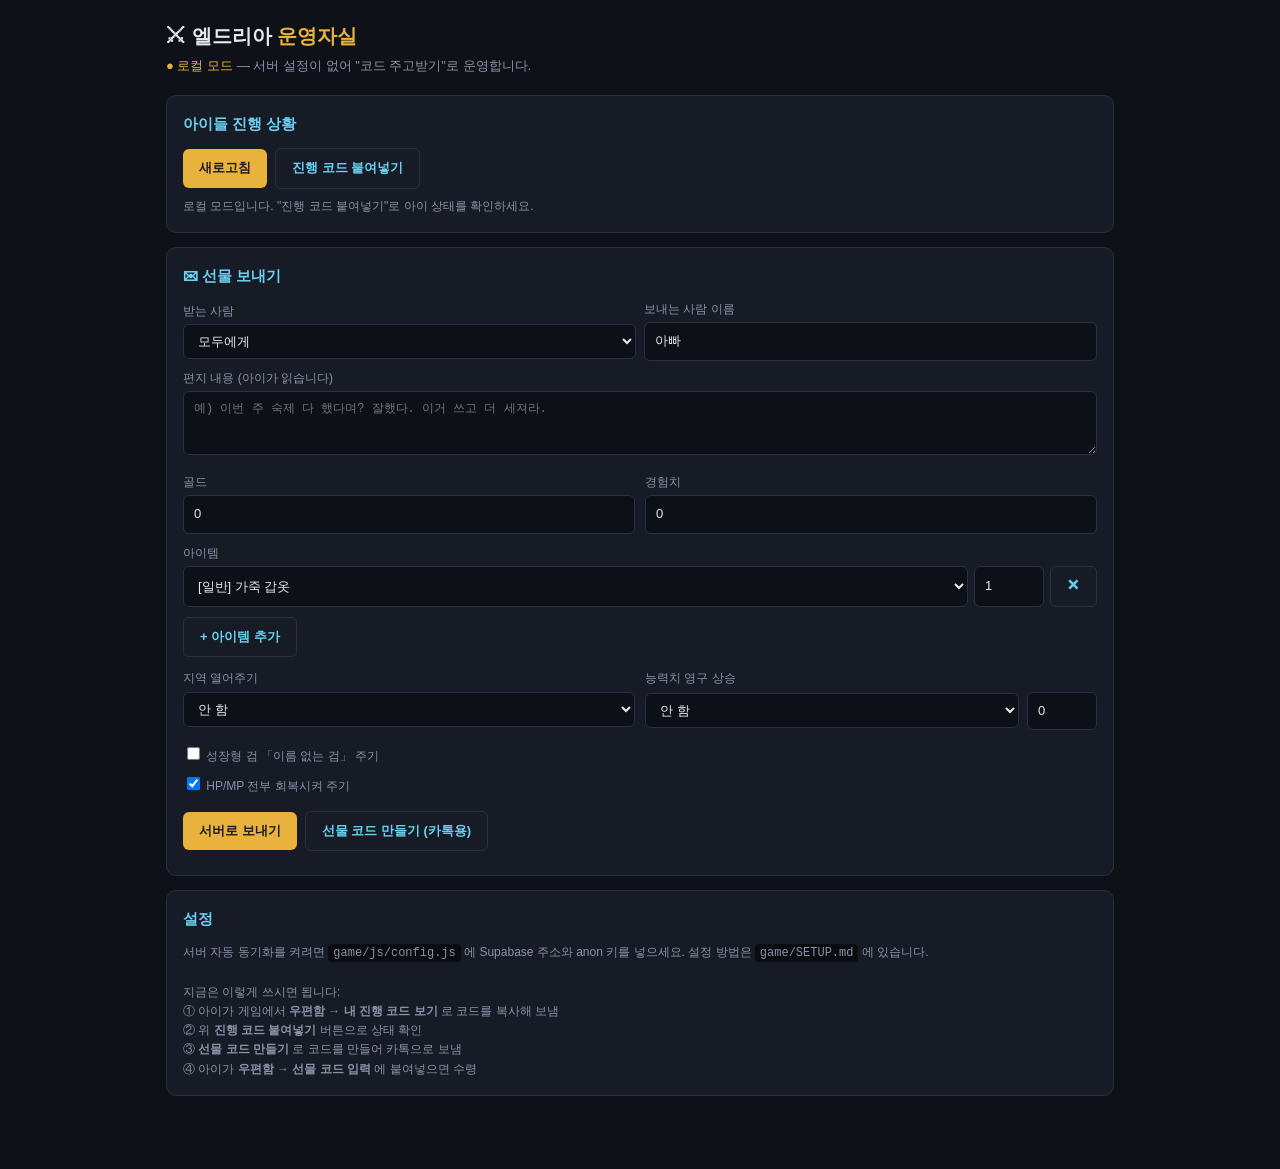
<file: game/admin.html>
<!DOCTYPE html>
<html lang="ko">
<head>
<meta charset="utf-8">
<meta name="viewport" content="width=device-width, initial-scale=1">
<title>엘드리아 운영자실</title>
<style>
:root{--bg:#0e1118;--card:#171b26;--line:#2a3040;--ink:#e8e8f0;--dim:#8a92a8;--gold:#e8b23c;--acc:#6ad0f0}
*{box-sizing:border-box}
body{margin:0;background:var(--bg);color:var(--ink);
  font-family:-apple-system,'Apple SD Gothic Neo','Malgun Gothic',sans-serif;line-height:1.6}
.wrap{max-width:980px;margin:0 auto;padding:20px 16px 60px}
h1{font-size:20px;margin:0 0 4px}
h1 span{color:var(--gold)}
.sub{color:var(--dim);font-size:13px;margin-bottom:18px}
.card{background:var(--card);border:1px solid var(--line);border-radius:10px;padding:16px;margin-bottom:14px}
.card h2{font-size:15px;margin:0 0 12px;color:var(--acc)}
.row{display:flex;gap:8px;flex-wrap:wrap;align-items:center;margin-bottom:8px}
label{font-size:12px;color:var(--dim);display:block;margin-bottom:3px}
input,select,textarea{background:#0d1017;color:var(--ink);border:1px solid var(--line);
  border-radius:6px;padding:8px 10px;font:inherit;font-size:13px;width:100%}
textarea{resize:vertical;min-height:64px;font-family:ui-monospace,Menlo,monospace;font-size:12px}
button{background:var(--gold);color:#1a1c26;border:0;border-radius:6px;padding:9px 16px;
  font:inherit;font-weight:700;font-size:13px;cursor:pointer}
button.ghost{background:transparent;color:var(--acc);border:1px solid var(--line)}
button:active{transform:translateY(1px)}
.f{flex:1;min-width:150px}
.players{display:grid;gap:10px}
.p{background:#0d1017;border:1px solid var(--line);border-radius:8px;padding:12px;cursor:pointer}
.p:hover{border-color:var(--gold)}
.p.sel{border-color:var(--gold);background:#1b2030}
.pname{font-weight:700;font-size:15px}
.pmeta{color:var(--dim);font-size:12px}
.bar{height:6px;background:#0a0c12;border-radius:3px;overflow:hidden;margin-top:6px}
.bar i{display:block;height:100%;background:linear-gradient(90deg,#7cf07c,#2aa02a)}
.kv{display:grid;grid-template-columns:110px 1fr;gap:4px 10px;font-size:13px}
.kv b{color:var(--dim);font-weight:400}
.tag{display:inline-block;background:#252b3c;border-radius:4px;padding:2px 7px;font-size:11px;margin:2px 3px 0 0}
.ok{color:#5ad06a}.warn{color:#e8b23c}.err{color:#e8405a}
code{background:#0a0c12;padding:2px 5px;border-radius:4px;font-size:12px;word-break:break-all}
.grid2{display:grid;grid-template-columns:1fr 1fr;gap:10px}
@media(max-width:640px){.grid2{grid-template-columns:1fr}.kv{grid-template-columns:90px 1fr}}
.hint{font-size:12px;color:var(--dim);margin-top:6px}
.itemrow{display:flex;gap:6px;margin-bottom:6px}
.itemrow select{flex:1}.itemrow input{width:70px;flex:none}
</style>
</head>
<body>
<div class="wrap">

<h1>⚔ 엘드리아 <span>운영자실</span></h1>
<div class="sub" id="modeLine">모드 확인 중…</div>

<!-- ── 아이들 목록 ── -->
<div class="card">
  <h2>아이들 진행 상황</h2>
  <div class="row">
    <button id="refresh">새로고침</button>
    <button class="ghost" id="pasteBtn">진행 코드 붙여넣기</button>
  </div>
  <div class="players" id="players"><div class="pmeta">불러오는 중…</div></div>
</div>

<!-- ── 상세 ── -->
<div class="card" id="detailCard" style="display:none">
  <h2 id="detailName">상세</h2>
  <div class="grid2">
    <div class="kv" id="detailKv"></div>
    <div>
      <label>가진 아이템</label>
      <div id="detailItems"></div>
      <label style="margin-top:10px">얻은 칭호</label>
      <div id="detailTitles"></div>
      <label style="margin-top:10px">겪은 이야기</label>
      <div id="detailEvents"></div>
    </div>
  </div>
</div>

<!-- ── 선물 보내기 ── -->
<div class="card">
  <h2>✉ 선물 보내기</h2>

  <div class="row">
    <div class="f"><label>받는 사람</label>
      <select id="giftTo"><option value="*">모두에게</option></select></div>
    <div class="f"><label>보내는 사람 이름</label>
      <input id="giftFrom" value="아빠"></div>
  </div>

  <label>편지 내용 (아이가 읽습니다)</label>
  <textarea id="giftMsg" placeholder="예) 이번 주 숙제 다 했다며? 잘했다. 이거 쓰고 더 세져라."></textarea>

  <div class="grid2" style="margin-top:10px">
    <div><label>골드</label><input id="giftGold" type="number" value="0"></div>
    <div><label>경험치</label><input id="giftExp" type="number" value="0"></div>
  </div>

  <label style="margin-top:10px">아이템</label>
  <div id="giftItems"></div>
  <button class="ghost" id="addItem" style="margin-top:4px">+ 아이템 추가</button>

  <div class="grid2" style="margin-top:12px">
    <div><label>지역 열어주기</label>
      <select id="giftUnlock"><option value="">안 함</option></select></div>
    <div><label>능력치 영구 상승</label>
      <div class="row" style="margin:0">
        <select id="giftStatKey" style="flex:1">
          <option value="">안 함</option><option value="hp">최대HP</option><option value="mp">최대MP</option>
          <option value="atk">공격</option><option value="def">방어</option>
          <option value="spd">속도</option><option value="luk">행운</option>
        </select>
        <input id="giftStatVal" type="number" value="0" style="width:70px;flex:none">
      </div>
    </div>
  </div>

  <div class="row" style="margin-top:14px">
    <label style="margin:0"><input type="checkbox" id="giftBond" style="width:auto"> 성장형 검 「이름 없는 검」 주기</label>
  </div>
  <div class="row">
    <label style="margin:0"><input type="checkbox" id="giftHeal" style="width:auto" checked> HP/MP 전부 회복시켜 주기</label>
  </div>

  <div class="row" style="margin-top:14px">
    <button id="send">서버로 보내기</button>
    <button class="ghost" id="makeCode">선물 코드 만들기 (카톡용)</button>
  </div>
  <div id="sendResult" class="hint"></div>
  <textarea id="codeOut" style="display:none;margin-top:8px" readonly></textarea>
</div>

<!-- ── 설정 안내 ── -->
<div class="card">
  <h2>설정</h2>
  <div class="hint" id="setupHint"></div>
</div>

</div>

<script src="js/config.js"></script>
<script src="js/sprites.js"></script>
<script src="js/data/items.js"></script>
<script src="js/data/skills.js"></script>
<script src="js/data/jobs.js"></script>
<script src="js/data/growth.js"></script>
<script src="js/data/world.js"></script>
<script src="js/sync.js"></script>
<script>
(function () {
  'use strict';
  var G = window.RPG;
  var $ = function (id) { return document.getElementById(id); };
  var online = G.CONFIG.enabled();
  var players = [];   // {id, name, summary}
  var selected = null;

  /* ---------- 모드 표시 ---------- */
  $('modeLine').innerHTML = online
    ? '<span class="ok">● 서버 연결됨</span> — 아이들이 플레이하면 자동으로 올라옵니다.'
    : '<span class="warn">● 로컬 모드</span> — 서버 설정이 없어 "코드 주고받기"로 운영합니다.';

  $('setupHint').innerHTML = online
    ? 'Supabase 연결됨: <code>' + G.CONFIG.SUPABASE_URL + '</code><br>가족 구분: <code>' + G.CONFIG.FAMILY + '</code>'
    : '서버 자동 동기화를 켜려면 <code>game/js/config.js</code> 에 Supabase 주소와 anon 키를 넣으세요. ' +
      '설정 방법은 <code>game/SETUP.md</code> 에 있습니다.<br><br>' +
      '지금은 이렇게 쓰시면 됩니다:<br>' +
      '① 아이가 게임에서 <b>우편함 → 내 진행 코드 보기</b> 로 코드를 복사해 보냄<br>' +
      '② 위 <b>진행 코드 붙여넣기</b> 버튼으로 상태 확인<br>' +
      '③ <b>선물 코드 만들기</b> 로 코드를 만들어 카톡으로 보냄<br>' +
      '④ 아이가 <b>우편함 → 선물 코드 입력</b> 에 붙여넣으면 수령';

  /* ---------- 목록 채우기 ---------- */
  function loadPlayers() {
    if (!online) {
      $('players').innerHTML = '<div class="pmeta">로컬 모드입니다. "진행 코드 붙여넣기"로 아이 상태를 확인하세요.</div>';
      return;
    }
    var url = G.CONFIG.SUPABASE_URL.replace(/\/+$/, '') +
      '/rest/v1/game_saves?family=eq.' + encodeURIComponent(G.CONFIG.FAMILY) +
      '&select=id,name,summary,updated_at&order=updated_at.desc';
    fetch(url, { headers: {
      apikey: G.CONFIG.SUPABASE_ANON_KEY,
      Authorization: 'Bearer ' + G.CONFIG.SUPABASE_ANON_KEY
    }})
      .then(function (r) { return r.ok ? r.json() : Promise.reject(r.status); })
      .then(function (rows) { players = rows || []; renderPlayers(); })
      .catch(function (e) {
        $('players').innerHTML = '<div class="pmeta err">불러오지 못했습니다 (' + e + '). ' +
          'SETUP.md 의 표 만들기를 먼저 하셨는지 확인해 주세요.</div>';
      });
  }

  function renderPlayers() {
    if (!players.length) {
      $('players').innerHTML = '<div class="pmeta">아직 아무도 플레이하지 않았습니다.</div>';
      return;
    }
    var sel = $('giftTo');
    sel.innerHTML = '<option value="*">모두에게</option>';
    $('players').innerHTML = players.map(function (p, i) {
      var s = p.summary || {};
      var hpPct = s.maxHp ? Math.round(s.hp / s.maxHp * 100) : 0;
      sel.innerHTML += '<option value="' + p.id + '">' + esc(s.name || p.name) + '</option>';
      return '<div class="p' + (selected === i ? ' sel' : '') + '" data-i="' + i + '">' +
        '<div class="pname">' + esc(s.name || p.name) +
          ' <span class="pmeta">Lv.' + (s.lv || 1) + ' ' + esc(s.job || '') + '</span></div>' +
        '<div class="pmeta">「' + esc(s.title || '') + '」 · ' +
          (s.gold || 0).toLocaleString() + ' G · 제' + (s.chapter || 1) + '장 · ' +
          '싸움 ' + (s.battles || 0) + '회 / 쓰러짐 ' + (s.faints || 0) + '회</div>' +
        '<div class="bar"><i style="width:' + hpPct + '%"></i></div>' +
        '<div class="pmeta" style="margin-top:4px">마지막 접속: ' + when(p.updated_at) + '</div>' +
        '</div>';
    }).join('');
    Array.prototype.forEach.call(document.querySelectorAll('.p'), function (el) {
      el.onclick = function () { selected = +el.dataset.i; renderPlayers(); showDetail(players[selected]); };
    });
  }

  function showDetail(p) {
    var s = p.summary || {};
    $('detailCard').style.display = 'block';
    $('detailName').textContent = (s.name || p.name) + ' 상세';
    $('detailKv').innerHTML = [
      ['레벨', 'Lv.' + s.lv + '  (' + (s.job || '') + ')'],
      ['칭호', s.title || '-'],
      ['HP', s.hp + ' / ' + s.maxHp],
      ['소지금', (s.gold || 0).toLocaleString() + ' G'],
      ['현재 위치', regionName(s.region)],
      ['진행 장', '제' + (s.chapter || 1) + '장'],
      ['전투', (s.battles || 0) + '회 (승 ' + (s.wins || 0) + ' / 쓰러짐 ' + (s.faints || 0) + ')'],
      ['운명 이벤트', (s.events || 0) + '회'],
      ['무기', (s.equip && s.equip.weapon) || '없음'],
      ['방어구', (s.equip && s.equip.armor) || '없음'],
      ['장신구', (s.equip && s.equip.acc) || '없음'],
      ['성장형 검', s.bond ? s.bond.name + ' (' + s.bond.lv + '단계, 검 경험치 ' + s.bond.exp.toLocaleString() + ')' : '아직 없음']
    ].map(function (r) { return '<b>' + r[0] + '</b><span>' + esc(String(r[1])) + '</span>'; }).join('');

    $('detailItems').innerHTML = (s.items || []).length
      ? s.items.map(function (it) {
          return '<span class="tag" style="color:' + (G.TIERS[it.tier] || {}).color + '">' +
            esc(it.name) + ' ×' + it.n + '</span>';
        }).join('')
      : '<span class="pmeta">없음</span>';

    $('detailTitles').innerHTML = (s.titles || []).length
      ? s.titles.map(function (t) { return '<span class="tag">' + esc(t) + '</span>'; }).join('')
      : '<span class="pmeta">아직 없음</span>';

    $('detailEvents').innerHTML = (s.seenEvents || []).length
      ? '<span class="pmeta">' + s.seenEvents.length + '개의 이야기를 겪었습니다.</span>'
      : '<span class="pmeta">아직 없음</span>';
  }

  /* ---------- 선물 만들기 ---------- */
  var ITEM_IDS = Object.keys(G.ITEMS).sort(function (a, b) {
    return G.ITEMS[a].name.localeCompare(G.ITEMS[b].name, 'ko');
  });

  function itemRow() {
    var d = document.createElement('div');
    d.className = 'itemrow';
    d.innerHTML = '<select>' + ITEM_IDS.map(function (id) {
      var it = G.ITEMS[id];
      return '<option value="' + id + '">[' + G.TIERS[it.tier].name + '] ' + it.name + '</option>';
    }).join('') + '</select><input type="number" value="1" min="1">' +
      '<button class="ghost" style="flex:none">✕</button>';
    d.querySelector('button').onclick = function () { d.remove(); };
    return d;
  }
  $('addItem').onclick = function () { $('giftItems').appendChild(itemRow()); };

  G.REGIONS.forEach(function (r) {
    if (r.town && r.id === 'village') return;
    $('giftUnlock').innerHTML += '<option value="' + r.id + '">' + r.name + '</option>';
  });

  function buildGift() {
    var items = [];
    Array.prototype.forEach.call($('giftItems').children, function (row) {
      var id = row.querySelector('select').value;
      var n = Math.max(1, +row.querySelector('input').value || 1);
      items.push([id, n]);
    });
    var g = {
      id: 'g' + Date.now().toString(36) + Math.random().toString(36).slice(2, 6),
      from: $('giftFrom').value.trim() || '아빠',
      msg: $('giftMsg').value.trim(),
      gold: +$('giftGold').value || 0,
      exp: +$('giftExp').value || 0,
      items: items,
      heal: $('giftHeal').checked
    };
    if ($('giftUnlock').value) g.unlock = $('giftUnlock').value;
    if ($('giftBond').checked) g.bond = true;
    var sk = $('giftStatKey').value, sv = +$('giftStatVal').value || 0;
    if (sk && sv) { g.stat = {}; g.stat[sk] = sv; }
    return g;
  }

  $('makeCode').onclick = function () {
    var code = G.Sync.encode({ t: 'gift', g: buildGift() });
    var ta = $('codeOut');
    ta.style.display = 'block';
    ta.value = code;
    ta.select();
    try { document.execCommand('copy'); } catch (e) {}
    $('sendResult').innerHTML = '<span class="ok">코드를 만들었습니다. 복사해서 카톡으로 보내세요.</span>';
  };

  $('send').onclick = function () {
    if (!online) {
      $('sendResult').innerHTML = '<span class="warn">서버 설정이 없습니다. "선물 코드 만들기"를 쓰세요.</span>';
      return;
    }
    var url = G.CONFIG.SUPABASE_URL.replace(/\/+$/, '') + '/rest/v1/game_mail';
    fetch(url, {
      method: 'POST',
      headers: {
        apikey: G.CONFIG.SUPABASE_ANON_KEY,
        Authorization: 'Bearer ' + G.CONFIG.SUPABASE_ANON_KEY,
        'Content-Type': 'application/json',
        Prefer: 'return=minimal'
      },
      body: JSON.stringify({
        family: G.CONFIG.FAMILY,
        to_player: $('giftTo').value,
        payload: buildGift(),
        claimed: false
      })
    }).then(function (r) {
      $('sendResult').innerHTML = r.ok
        ? '<span class="ok">보냈습니다! 아이가 마을 우편함에 들르면 받습니다.</span>'
        : '<span class="err">전송 실패 (' + r.status + ')</span>';
    }).catch(function (e) {
      $('sendResult').innerHTML = '<span class="err">전송 실패: ' + e + '</span>';
    });
  };

  /* ---------- 진행 코드 붙여넣기 (로컬 모드) ---------- */
  $('pasteBtn').onclick = function () {
    var code = prompt('아이가 보낸 진행 코드를 붙여넣으세요:');
    if (!code) return;
    var o = G.Sync.decode(code);
    if (!o || o.t !== 'progress') { alert('코드를 읽을 수 없습니다.'); return; }
    players = [{ id: o.id, name: o.s.name, summary: o.s, updated_at: o.s.updatedAt }];
    selected = 0;
    renderPlayers();
    showDetail(players[0]);
  };

  $('refresh').onclick = loadPlayers;

  /* ---------- 도우미 ---------- */
  function esc(s) {
    return String(s == null ? '' : s).replace(/[&<>"]/g, function (c) {
      return { '&': '&amp;', '<': '&lt;', '>': '&gt;', '"': '&quot;' }[c];
    });
  }
  function regionName(id) {
    for (var i = 0; i < G.REGIONS.length; i++) if (G.REGIONS[i].id === id) return G.REGIONS[i].name;
    return id || '-';
  }
  function when(iso) {
    if (!iso) return '-';
    var d = new Date(iso), m = (Date.now() - d.getTime()) / 60000;
    if (m < 1) return '방금';
    if (m < 60) return Math.floor(m) + '분 전';
    if (m < 1440) return Math.floor(m / 60) + '시간 전';
    return Math.floor(m / 1440) + '일 전';
  }

  $('giftItems').appendChild(itemRow());
  loadPlayers();
})();
</script>
</body>
</html>
</file>
